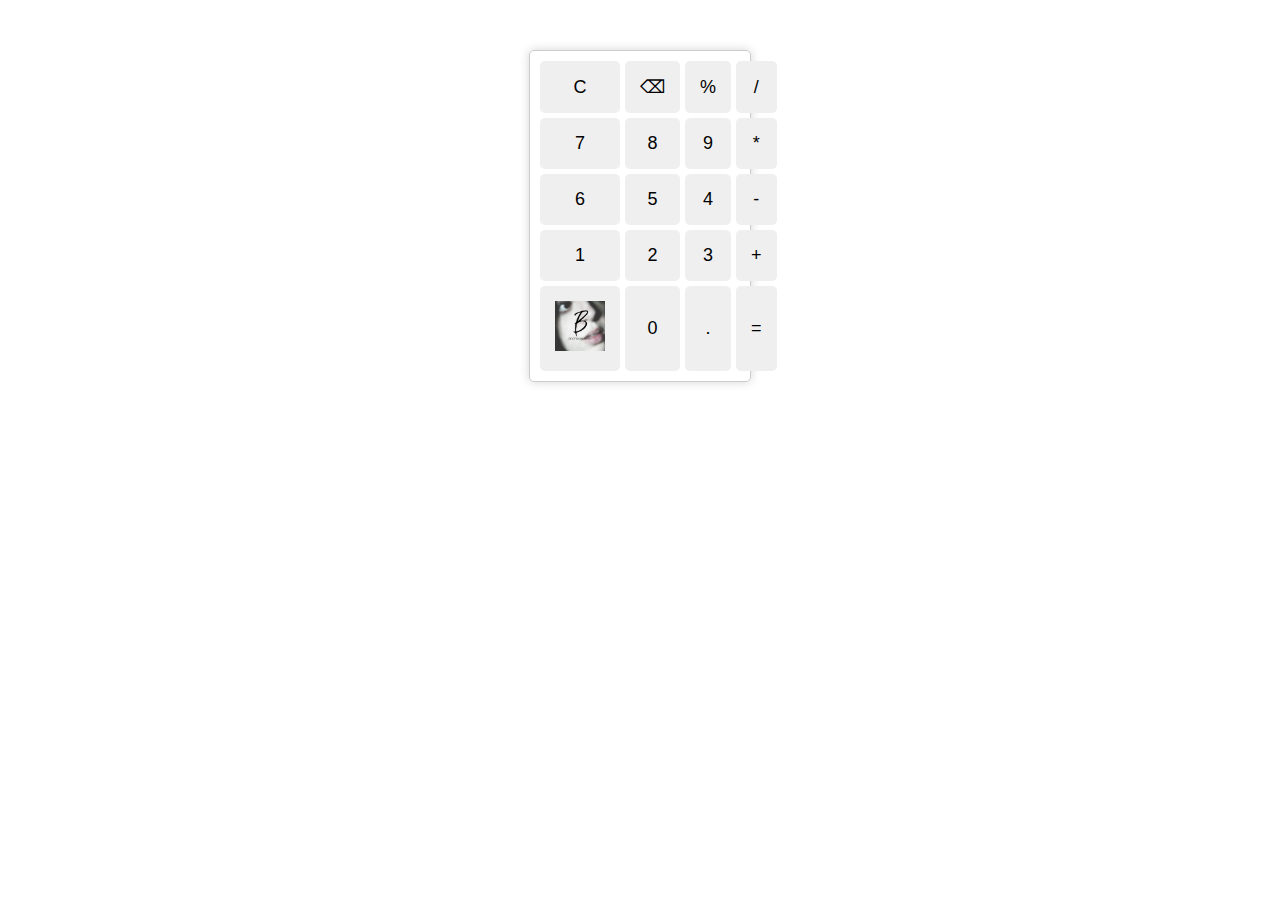
<file: index.html>
<!DOCTYPE html>
<html lang="en">
<head>
    <meta charset="UTF-8">
    <meta name="viewport" content="width=device-width, initial-scale=1.0">
    <title>Calculadora</title>
    <link rel="stylesheet" href="styles.css">
</head>
<body>
    <div class="calculator">
        <div class="result-screen" id="result-screen"></div>
        <div class="operation-screen" id="operation-screen"></div>
        <div class="buttons">
            <button id="symbol" onclick="clearDisplay()">C</button>
            <button id="symbol" onclick="deleteLastCharacter()">&#9003;</button>
            <button id="symbol" onclick="appendInput('%')">%</button>
            <button id="symbol" onclick="appendInput('/')">/</button>
            <button id="number" onclick="appendInput('7')">7</button>
            <button id="number" onclick="appendInput('8')">8</button>
            <button id="number" onclick="appendInput('9')">9</button>
            <button id="symbol" onclick="appendInput('*')">*</button>
            <button id="number" onclick="appendInput('6')">6</button>
            <button id="number" onclick="appendInput('5')">5</button>
            <button id="number" onclick="appendInput('4')">4</button>
            <button id="symbol" onclick="appendInput('-')">-</button>
            <button id="number" onclick="appendInput('1')">1</button>
            <button id="number" onclick="appendInput('2')">2</button>
            <button id="number" onclick="appendInput('3')">3</button>
            <button id="symbol" onclick="appendInput('+')">+</button>
            <button id="symbol" onclick="window.location.href='https://www.instagram.com/bortcrafter';">
                <img src="LOGO.jpg" alt="Imagen del botón" style="max-width: 50px; max-height: 50px;"> </button>
            <button id="number" onclick="appendInput('0')">0</button>
            <button id="symbol" onclick="appendInput('.')">.</button>
            <button id="symbol" onclick="calculateResult('=')">=</button>
            <img id="fuegos" src="fuegos.gif" alt="Fuegos artificiales" style="display: none;">
        </div>
    </div>
    
    <script src="script.js"></script>
</body>
</html>
</file>
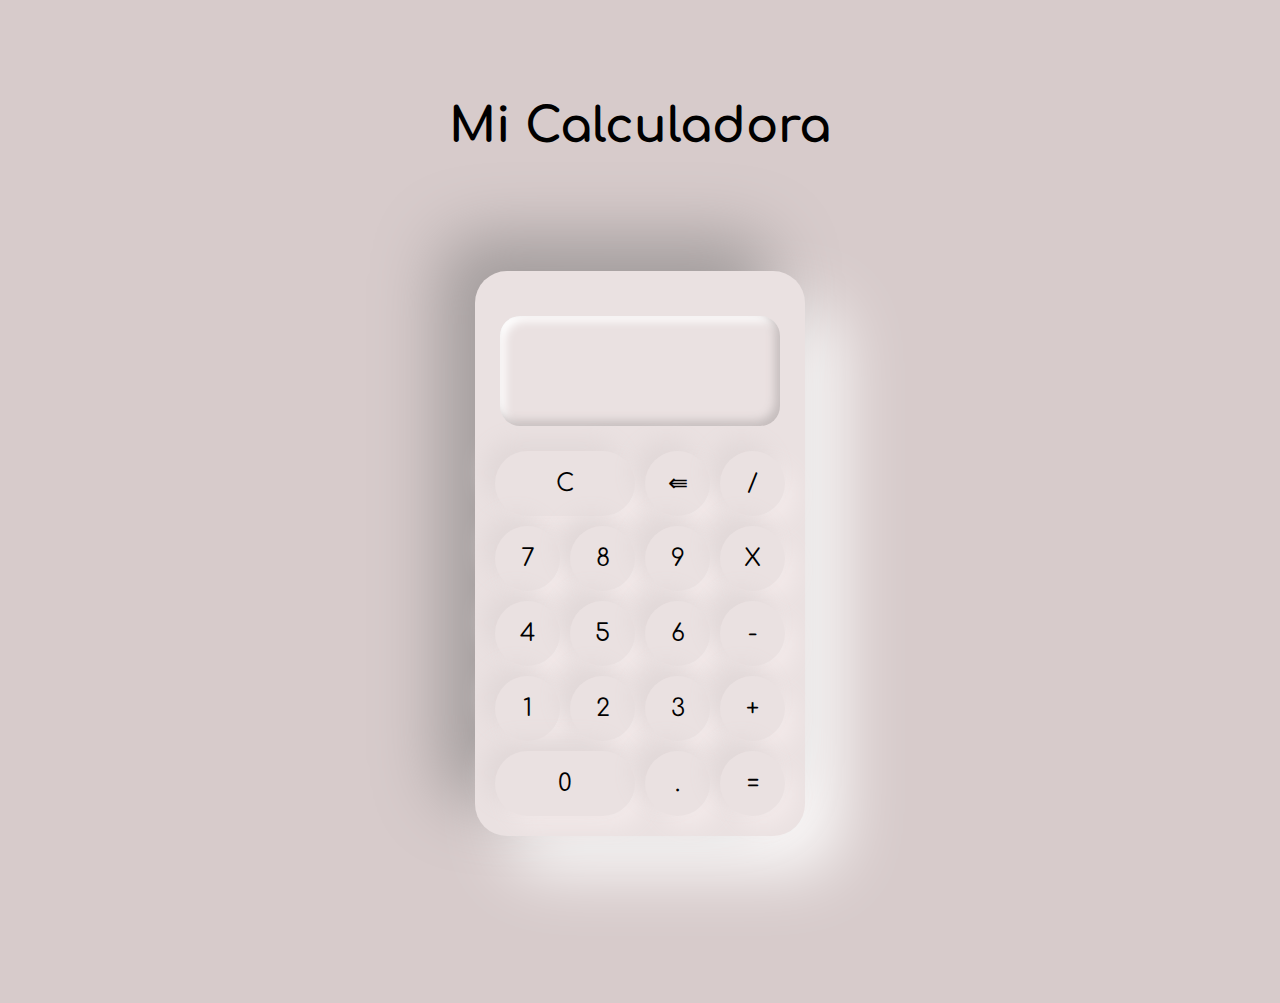
<file: calculadora.html>
<html lang="en">
<head>
    <meta charset="UTF-8">
    <meta name="viewport" content="width=device-width, initial-scale=1.0">
    <title>Calculadora de Carmen</title>
    <link href="stylecalculadora.css" rel="stylesheet"/>
    <style>
        @import url('https://fonts.googleapis.com/css2?family=Comfortaa:wght@300&display=swap');
      </style>
</head>
<body>
    <h1>Mi Calculadora</h1>
    <div id="contenedor">
        <div id="calculadora">
            <div class="display">
                <div id="operacion"></div>
                <div id="numeroPantalla"></div>
        </div>
            <button onclick="borrar()" class="col-2">C</button>  
            <button onclick="borrarUltimo()">&lAarr;</button>   
            <button onclick="escribe('/')">/</button>   
            <button onclick="escribe(7)" class="numero">7</button>   
            <button onclick="escribe(8)" class="numero">8</button>   
            <button onclick="escribe(9)" class="numero">9</button>   
            <button onclick="escribe('*')">X</button>   
            <button onclick="escribe(4)"class="numero">4</button>   
            <button onclick="escribe(5)"class="numero">5</button>   
            <button onclick="escribe(6)"class="numero">6</button>   
            <button onclick="escribe('-')">-</button>   
            <button onclick="escribe(1)" class="numero">1</button>   
            <button onclick="escribe(2)" class="numero">2</button>   
            <button onclick="escribe(3)"class="numero">3</button>   
            <button onclick="escribe('+')" >+</button>
            <button onclick="escribe(0)"class="col-2 numero">0</button>
            <button id="coma" onclick="escribe('.')" class="numero">.</button>
            <button id="calcular" onclick="calcular('=')">=</button>
     
    
    
        </div>
        
    
    
    
       </div>
    
    
        <script>

            const operacion = document.getElementById('operacion');
            const numeroPantalla = document.getElementById('numeroPantalla');
          
           
            function escribe(teclas){
                
                numeroPantalla.innerText = numeroPantalla.innerText + teclas;
                console.log(teclas)
           

                    const texto=numeroPantalla.innerText;
                    const contenidoContieneComa = texto.includes('.');

               
            }

            function borrar(){
                numeroPantalla.innerText = " ";
                operacion.innerText = " ";

            } 
            function calcular(){

            
                const contenido=numeroPantalla.innerText;
                const resultado=eval(contenido)
               
                numeroPantalla.innerText=resultado;
                operacion.innerText= resultado;
                
                
             }
          


             function borrarUltimo(){
               
                let contenido = numeroPantalla.innerText;

                 // Verificar si la cadena tiene al menos un carácter
                if (contenido.length > 0) {
                    // Borrar el último carácter
                 contenido = contenido.slice(0, -1);

                 // Actualizar el número en la pantalla
                 numeroPantalla.innerText = contenido;
             }
             }
           
            
           




            
           
      



        </script>
    
</body>
</html>
</file>
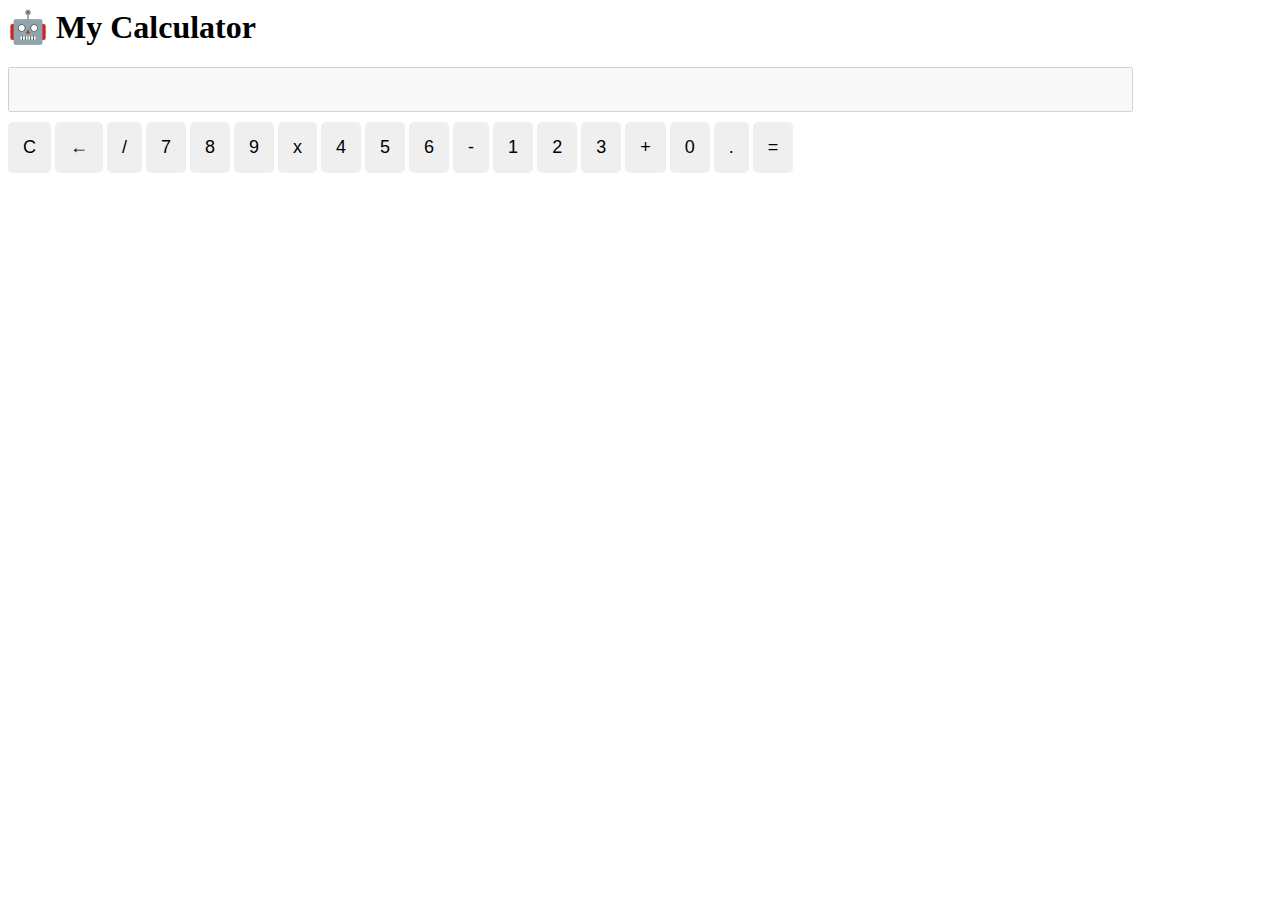
<file: calculator.html>
<html lang="en">
   <head>
      <meta charset="UTF-8">
      <meta name="viewport" content="width=device-width, initial-scale=1.0">
      <link rel="stylesheet" type="text/css" href="styles.css">
      <script src="script.js" defer></script>
      <title>Calculator</title>
   </head>
   <body>
      <h1 class="calculator-nav">🤖 My Calculator</h1>
      <div class="calculator-page">
         <div class="calculator-container">
            <div class="screen"><input type="text" id="display" disabled></div>
            <div class="numbers">
               <button class="delete" onclick="clearDisplay()">C</button>
               <button onclick="deleteCharacter()">←</button>
               <button onclick="addToDisplay('/')">/</button>
               <button onclick="addToDisplay('7')">7</button>
               <button onclick="addToDisplay('8')">8</button>
               <button onclick="addToDisplay('9')">9</button>
               <button onclick="addToDisplay('*')">x</button>
               <button onclick="addToDisplay('4')">4</button>
               <button onclick="addToDisplay('5')">5</button>
               <button onclick="addToDisplay('6')">6</button>
               <button onclick="addToDisplay('-')">-</button>
               <button onclick="addToDisplay('1')">1</button>
               <button onclick="addToDisplay('2')">2</button>
               <button onclick="addToDisplay('3')">3</button>
               <button onclick="addToDisplay('+')">+</button>
               <button class="zero" onclick="addToDisplay('0')">0</button>
               <button onclick="addToDisplay('.')">.</button>
               <button onclick="calculateResult()">=</button>
            </div>
         </div>
      </div>
   </body>
</html>
</file>
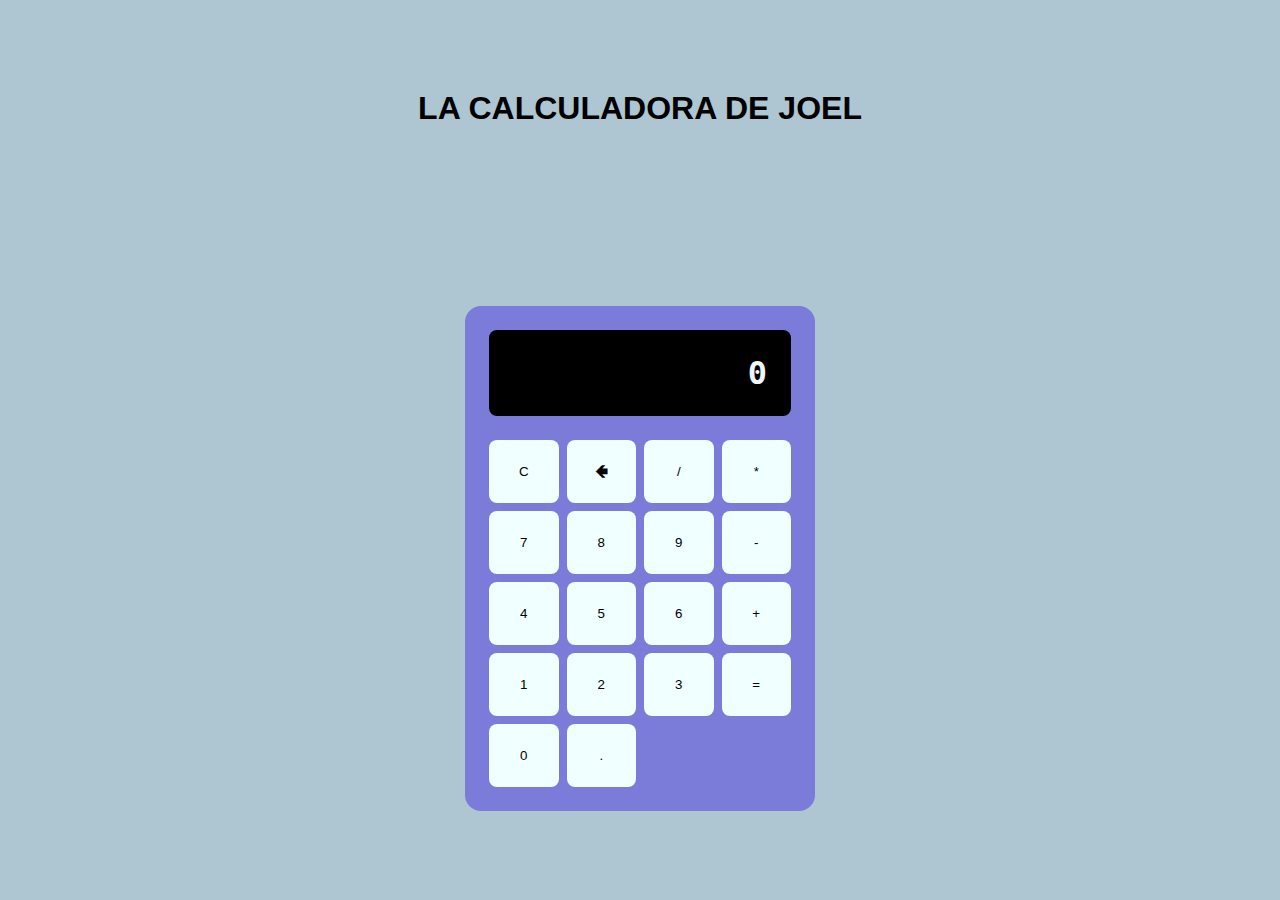
<file: inicio.html>
<!DOCTYPE html>
<html lang="en">
<head>
    <meta charset="UTF-8">
    <meta name="viewport" content="width=device-width, initial-scale=1.0">
    <link rel="stylesheet" href="estilos.css">
    <title>Document</title>
    
</head>
<body>
    <h1>LA CALCULADORA DE JOEL</h1>
    <div class="calculadora">
        <div class="pantalla">0</div>
        <button id="c" class="btn">C</button>
        <button id="borrar" class="btn">🢀</button>
        <button class="btn">/</button>
        <button class="btn">*</button>
        <button class="btn">7</button>
        <button class="btn">8</button>
        <button class="btn">9</button>
        <button class="btn">-</button>
        <button class="btn">4</button>
        <button class="btn">5</button>
        <button class="btn">6</button>
        <button class="btn">+</button>
        <button class="btn">1</button>
        <button class="btn">2</button>
        <button class="btn">3</button>
        <button id="igual" class="btn">=</button>
        <button id="cero" class="btn">0</button>
        <button class="btn">.</button>


    </div>
    <script src="./script.js"></script></body>
</html>
</file>
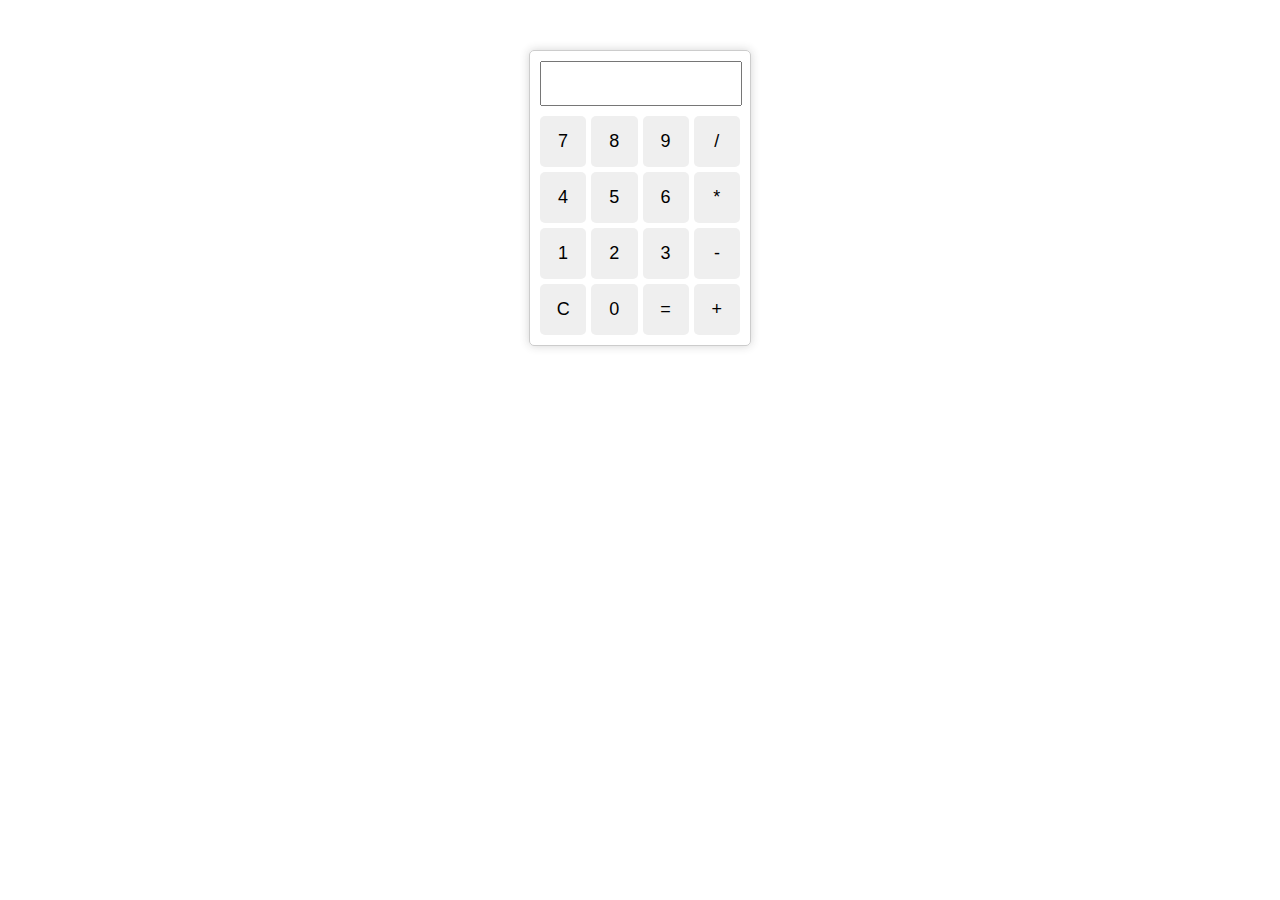
<file: main.html>
<!DOCTYPE html>
<html lang="en">
<head>
    <meta charset="UTF-8">
    <meta name="viewport" content="width=device-width, initial-scale=1.0">
    <title>Simple Calculator</title>
    <link rel="stylesheet" href="styles.css">
</head>
<body>
    <div class="calculator">
        <input type="text" id="display" readonly>
        <div class="buttons">
            <button onclick="appendToDisplay('7')">7</button>
            <button onclick="appendToDisplay('8')">8</button>
            <button onclick="appendToDisplay('9')">9</button>
            <button onclick="appendToDisplay('/')">/</button>
            <button onclick="appendToDisplay('4')">4</button>
            <button onclick="appendToDisplay('5')">5</button>
            <button onclick="appendToDisplay('6')">6</button>
            <button onclick="appendToDisplay('*')">*</button>
            <button onclick="appendToDisplay('1')">1</button>
            <button onclick="appendToDisplay('2')">2</button>
            <button onclick="appendToDisplay('3')">3</button>
            <button onclick="appendToDisplay('-')">-</button>
            <button onclick="clearDisplay()">C</button>
            <button onclick="appendToDisplay('0')">0</button>
            <button onclick="calculate()">=</button>
            <button onclick="appendToDisplay('+')">+</button>
        </div>
    </div>
    <script src="script.js"></script>
</body>
</html>
</file>
<file: styles.css>
.calculator {
    width: 200px;
    margin: 50px auto;
    padding: 10px;
    border: 1px solid #ccc;
    border-radius: 5px;
    box-shadow: 0 0 10px rgba(42, 41, 41, 0.2);
}

#display {
    width: 89%;
    padding: 10px;
    margin-bottom: 10px;
    font-size: 18px;
    text-align: right;
}

.buttons {
    display: grid;
    grid-template-columns: repeat(4, 1fr);
    gap: 5px;
}

button {
    padding: 15px;
    font-size: 18px;
    border: none;
    border-radius: 5px;
    cursor: pointer;
    transition: background-color 0.3s;
}

button:hover {
    background-color: #eee;
}
</file>
<file: stylecalculadora.css>
*{

    font-family: 'Comfortaa', cursive;
    }
    body {
    margin: 0px;
    background-color:#d7cbcb;
    
    
    }
    #contenedor {
        display: flex;
        justify-content: center;
        align-items: center;
        height: 100vh;
    
    }
    h1{
        display: flex;
        justify-content: center;
        align-items: flex-end;
        font-size: 3em;
        margin-top: 100px;
        margin-bottom: -50px;
    
    }
    #calculadora{
        display: grid;
        grid-template-columns: repeat(4, 75px);
        grid-template-rows: 160px repeat(5, 75px);
        background-color:#eae1e1;
        padding: 15px;
        border-radius: 32px;
        box-shadow:  -34px -34px 68px #a19b9b,
        34px 34px 68px #ffffff;
    }
    button{
        cursor: pointer;
        margin: 5px;
        padding: 0;
        font-size: 1.5em;
        border:none;
        border-radius: 41px;
        background: #eae1e1;
        box-shadow:  -11px -11px 22px #e1d8d8,
                     11px 11px 22px #f3eaea;
    
    }
    button:hover{
        border-radius: 41px;
    background: linear-gradient(315deg, #d3cbcb, #faf1f1);
    box-shadow:  -11px -11px 22px #e1d8d8,
                 11px 11px 22px #f3eaea;
    }
    button:active {
        border-radius: 41px;
    background: #eae1e1;
    box-shadow: inset -11px -11px 21px #d3cbcb,
                inset 11px 11px 21px #fff8f8;
    
    }
    button:focus{
        outline: none;
    
    }
    .col-2{
        grid-column: span 2;
    }
    .display{
        grid-column: 1/-1;
        padding: 16px;
        display: flex;
        margin: 30px 10px 20px;
        flex-direction: column;
        align-items: flex-end;
        text-align: right;
        justify-content: space-between;
        word-break: break-all;
        /*border-radius: 36px;
        background: #eae1e1;
        box-shadow: inset -13px -13px 26px #a19b9b,
                inset 13px 13px 26px #ffffff;*/
    
        border-radius: 20px;
        background: #eae1e1;
        box-shadow: inset -5px -5px 10px #c5bdbd,
                inset 5px 5px 10px #ffffff;

    
    }
    .igualdisplay{
        border-style: none;
        font-size: 1.5em;
       box-sizing: content-box;
       background-color:transparent;
    

        display: flex;
        margin: 30px 10px 20px;
        flex-direction: column;
        align-items: flex-end;
        text-align: right;
       
    
   


    }
    #numeroPantalla{
        font-size: 1.5em;
        color: #a8a8a8;
    }
    
    #operacion {
        font-size: 2em;
        color: #a8a8a8;
    }
</file>
<file: estilos.css>
*{
    margin: 0;
    padding: 0;
    box-sizing: border-box;
    font-family: sans-serif;
}
body{
  min-height: 100vh;
  background-color: rgb(173, 198, 210);  
  display: grid;
  place-items: center;
}
.calculadora{
    background-color: rgb(123, 123, 218);
    color: aliceblue;
    display: grid;
    grid-template-columns: repeat(4, 1fr);
    width: 350px;
    max-width: 100%;
    padding: 1.5rem;
    border-radius: 1rem;
    gap: .5rem;
}
.pantalla{
    grid-column: 1/-1;
    background-color: rgb(0, 0, 0);
    padding: 1.5rem;
    font-size: 2rem;
    text-align: right;
    border-radius: .5rem;
    margin-bottom: 1rem ;
    font-family: monospace;
    font-weight: 600;
}

.btn {
    background-color: azure;
    color: black;
    border: 0;
    padding: 1.5rem .5rem;
    display: flex;
    justify-content: center;
    align-items: center;
    border-radius: .5rem;
    cursor: pointer;
}

.btn:hover{
    background-color: rgb(183, 219, 255);

}
</file>
